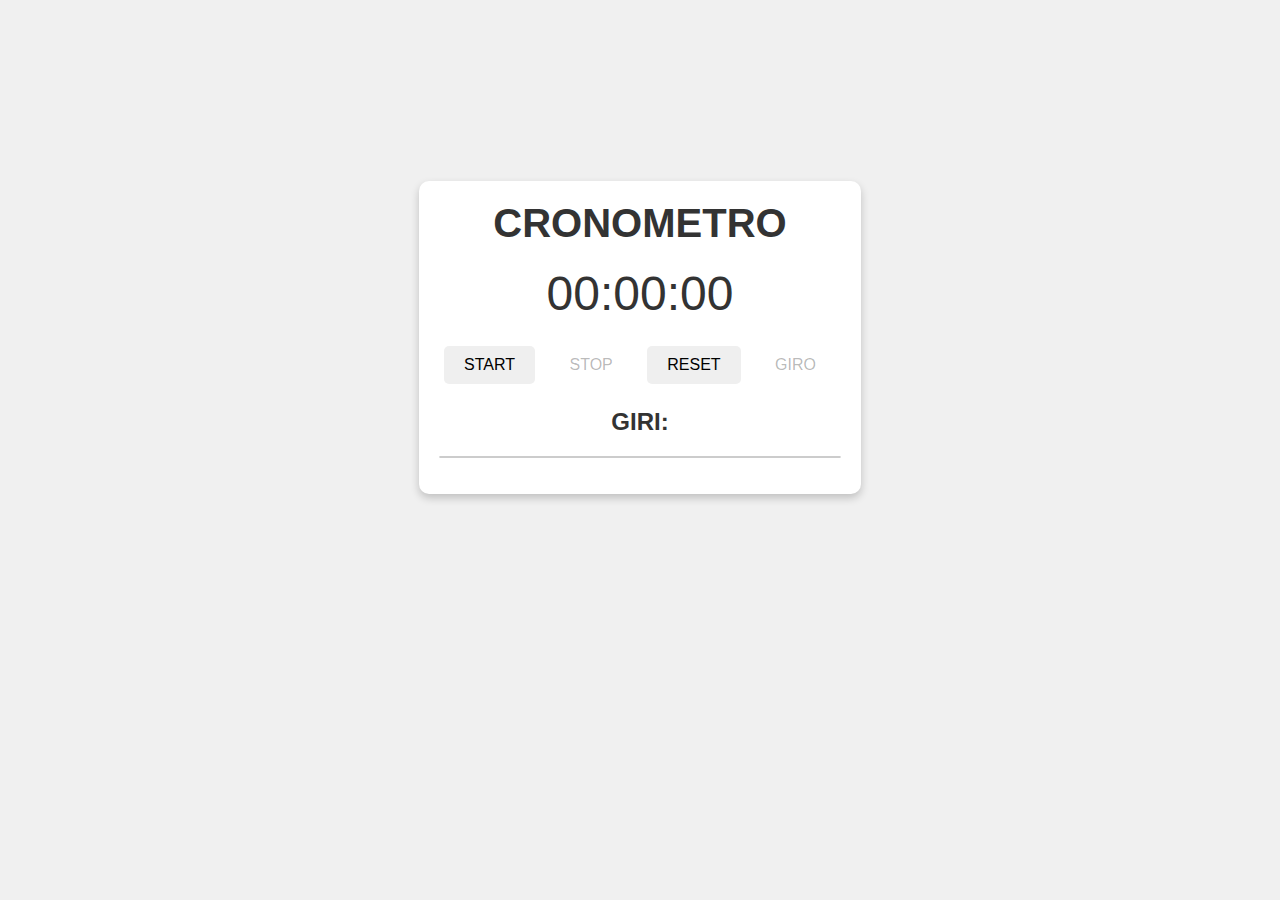
<file: Cronometro/index.html>
<!DOCTYPE html>
<html lang="en">
<head>
    <meta charset="UTF-8">
    <meta name="viewport" content="width=device-width, initial-scale=1.0">
    <title>STOPWATCH</title>
    <link rel="stylesheet" href="assets/style.css">
    <script src="src/script.js" defer></script>
</head>
<body>
    <div class="cronometro">
        <h1>CRONOMETRO</h1>
        <div class="tempo" id="tempo">00:00:00</div>
        <div class="buttons">
            <button id="start">START</button>
            <button id="stop" disabled>STOP</button>
            <button id="reset">RESET</button>
            <button id="giro" disabled>GIRO</button>
        </div>
        <div class="giri" id="giri">
            <h2>GIRI:</h2>
            <ul id="listaGiri"></ul>
        </div>
</body>
</html>
</file>
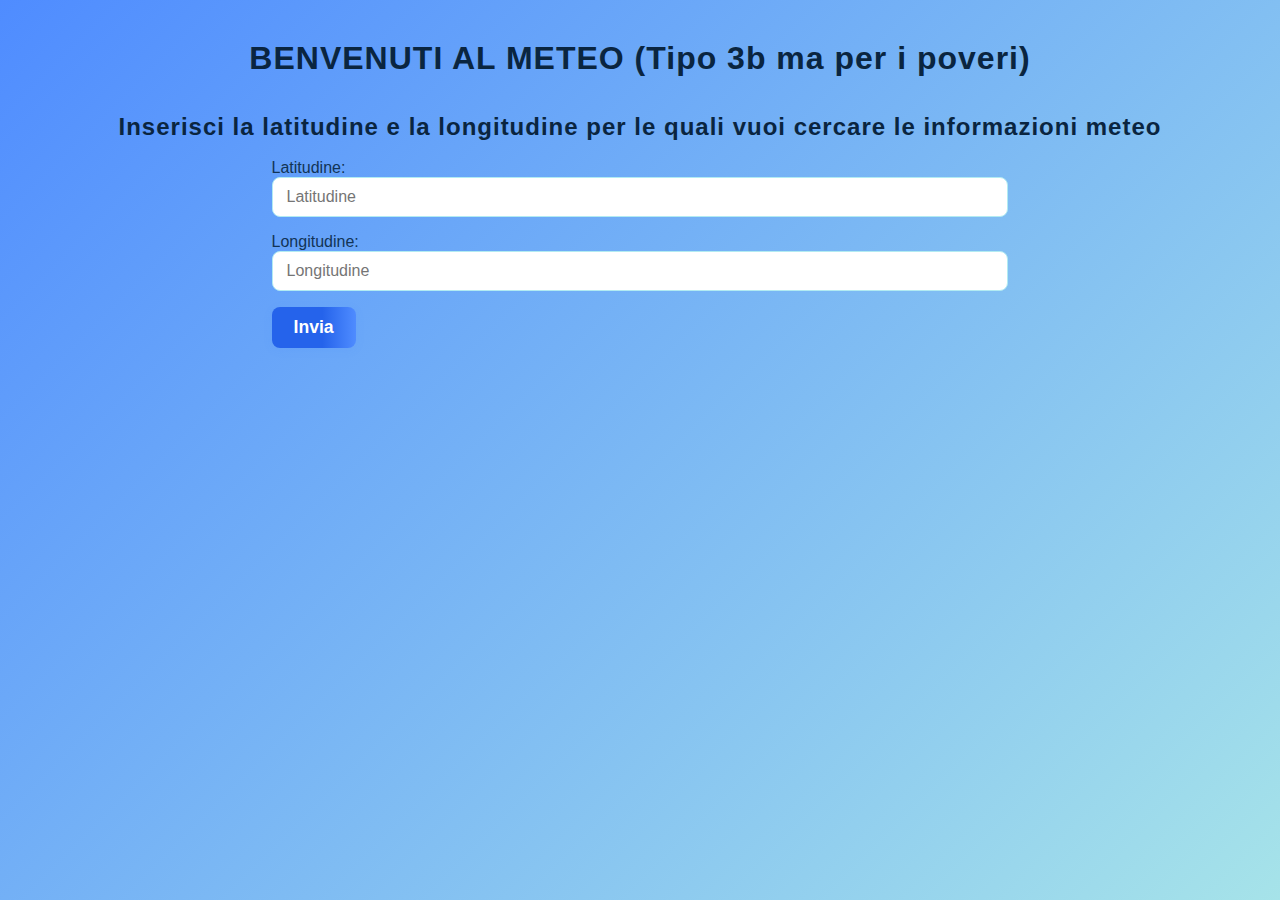
<file: Meteo/index.html>
<!DOCTYPE html>
<html lang="en">
<head>
    <meta charset="UTF-8">
    <meta name="viewport" content="width=device-width, initial-scale=1.0">
    <title>METEO</title>
    <link rel="stylesheet" href="assets/style.css">
    <script src="scripts/script.js" defer></script>
</head>
<body>
    <h1>BENVENUTI AL METEO (Tipo 3b ma per i poveri)</h1>
    <br>
    <h2>Inserisci la latitudine e la longitudine per le quali vuoi cercare le informazioni meteo</h2>
    <form id="form">
        <label for="lat">Latitudine:</label>
        <input type="text" id="lat" name="lat" required placeholder="Latitudine">
        <label for="lon">Longitudine:</label>
        <input type="text" id="lon" name="lon" required placeholder="Longitudine">
        <button type="submit">Invia</button>
    </form>

    <div id="weather-info" class="hidden"></div>
</body>
</html>
</file>
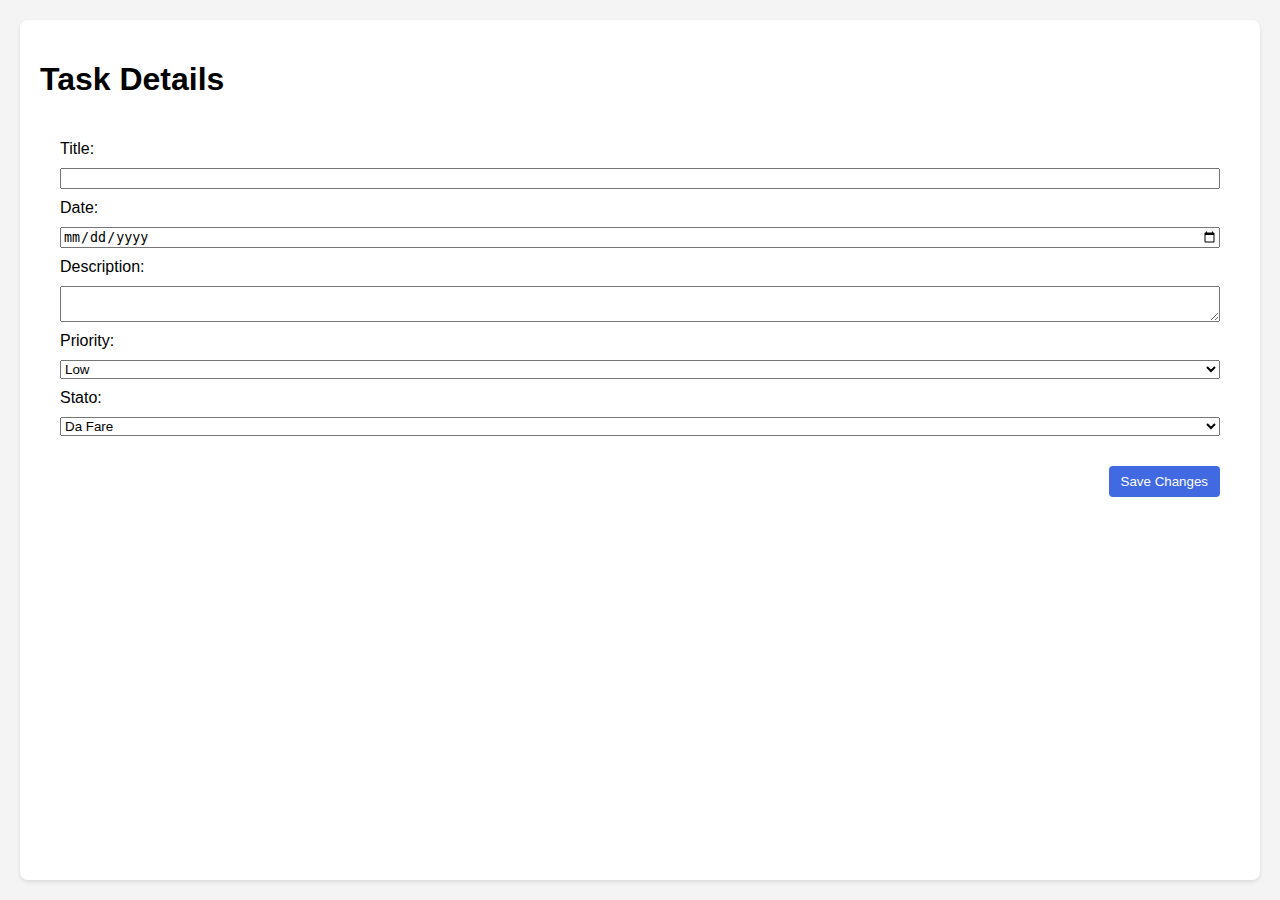
<file: TaskManager/public/pages/visualizzaTask.html>
<!DOCTYPE html>
<html lang="en">
<head>
    <meta charset="UTF-8">
    <meta name="viewport" content="width=device-width, initial-scale=1.0">
    <link rel="stylesheet" href="../assets/style.css">
    <script src="../src/?.js"></script>
    <title>TASKY</title>
</head>
<body>
    <div id="taskManager">
        <h1>Task Details</h1>
        <form id="form">
            <label for="titolo">Title:</label>
            <input type="text" id="titolo" name="titolo">
            
            <label for="data">Date:</label>
            <input type="date" id="data" name="data">
            
            <label for="desc">Description:</label>
            <textarea id="desc" name="desc"></textarea>
            
            <label for="priorita">Priority:</label>
            <select id="priorita" name="priorita">
                <option value="green">Low</option>
                <option value="yellow">Medium</option>
                <option value="red">High</option>
            </select>

            <label for="stato">Stato:</label>
            <select id="stato" name="stato">
                <option value="daFare">Da Fare</option>
                <option value="inCorso">In Corso</option>
                <option value="completata">Completata</option>
            </select>
            
            <button type="submit">Save Changes</button>
        </form>
    </div>
</body>
</html>
</file>
<file: Cronometro/assets/style.css>
body{
    background-color: #f0f0f0;
    font-family: Arial, sans-serif;
    color: #333;
    margin: 0;
    align-items: center;
    display: flex;
    justify-content: center;
    height: 75vh;
}

.cronometro{
    background-color: #fff;
    border-radius: 10px;
    box-shadow: 0 4px 8px rgba(0, 0, 0, 0.2);
    padding: 20px;
    text-align: center;
}

h1{
    font-size: 2.5em;
    margin: 0;
    color: #333;
}

#tempo{
    font-size: 3em;
    margin: 20px 0;
    color: #333;
}

button{
    margin: 5px;
    padding: 10px 20px;
    font-size: 1em;
    border: none;
    border-radius: 5px;
    cursor: pointer;
}

button:hover{
    background-color:dimgrey;
}

button:disabled{
    background-color: white;
}

#listaGiri {
    margin-top: 20px;
    padding: 0;
    list-style-type: none;
    max-height: 200px;
    border: 1px solid #ccc;
    border-radius: 5px;
    background-color: #f9f9f9;
    overflow-y:scroll;
}

#listaGiri li {
    padding: 10px;
    border-bottom: 1px solid #ddd;
    font-size: 1em;
    color: #333;
}

#listaGiri li:last-child {
    border-bottom: none;
}
</file>
<file: Meteo/assets/style.css>
* {
    margin: 0;
    padding: 0;
    box-sizing: border-box;
}

body {
    font-family: 'Segoe UI', 'Roboto', Arial, sans-serif;
    background: linear-gradient(135deg, #4f8cff 0%, #a6e3e9 100%);
    min-height: 100vh;
    color: #123456; 
    display: flex;
    flex-direction: column;
    align-items: center;
    justify-content: flex-start;
    padding: 40px 10px;
}


.weather-container {
    background: rgba(255,255,255,0.9);
    border-radius: 18px;
    box-shadow: 0 8px 32px rgba(0,0,0,0.12);
    padding: 32px 28px;
    max-width: 1000px;
    width: 100%;
    margin: 24px 0;
    transition: box-shadow 0.3s;
}

.weather-container:hover {
    box-shadow: 0 12px 40px rgba(79,140,255,0.18);
}

h1, h2, h3 {
    font-weight: 700;
    letter-spacing: 1px;
    margin-bottom: 18px;
    color: #0a2540; 
}


.weather-info {
    display: flex;
    flex-direction: column;
    gap: 18px;
    font-size: 1.4rem; 
}

.weather-main {
    display: flex;
    align-items: center;
    gap: 18px;
}

.weather-icon {
    width: 110px;    
    height: 110px;
    object-fit: contain;
    filter: drop-shadow(0 2px 8px #a6e3e9);
}

.temp {
    font-size: 3.8rem;
    font-weight: 600;
    color: #0a2540;
}

.details {
    display: flex;
    flex-wrap: wrap;
    gap: 16px 32px;
    margin-top: 16px;
    font-size: 1.2rem; 
}

.detail-item {
    background: #e0f7fa;
    border-radius: 8px;
    padding: 8px 14px;
    font-size: 1rem;
    color: #123456;
    font-weight: 500;
    transition: background 0.2s;
}

.detail-item:hover {
    background: #b2ebf2;
}


input[type="text"], select {
    padding: 10px 14px;
    border: 1px solid #b2ebf2;
    border-radius: 8px;
    font-size: 1rem;
    outline: none;
    margin-bottom: 16px;
    width: 100%;
    transition: border 0.2s;
}

input[type="text"]:focus, select:focus {
    border: 1.5px solid #2563eb;
}

button {
    padding: 10px 22px;
    background: linear-gradient(90deg, #2563eb 60%, #4f8cff 100%);
    color: #fff;
    border: none;
    border-radius: 8px;
    font-size: 1.1rem;
    font-weight: 600;
    cursor: pointer;
    box-shadow: 0 2px 8px rgba(79,140,255,0.13);
    transition: background 0.2s, transform 0.2s;
}

button:hover {
    background: linear-gradient(90deg, #4f8cff 60%, #2563eb 100%);
    transform: translateY(-2px) scale(1.03);
}

@media (max-width: 500px) {
    .weather-container {
        padding: 18px 8px;
        max-width: 98vw;
    }
    .weather-main {
        flex-direction: column;
        gap: 8px;
    }
    .temp {
        font-size: 2rem;
    }
}
</file>
<file: TaskManager/public/assets/style.css>
body {
    font-family:Arial, Helvetica, sans-serif;
    margin: 0;
    padding: 0;
    background-color: #f4f4f4;
    display: flex;
    flex-direction: column;
    height: 100vh;
}

/*Navbar*/
#navbar {
    background-color: #292929;
    color: white;
    padding: 10px 20px;
    position: sticky;
    top: 0;
    z-index: 1000;
}

#navbar ul {
    list-style: none;
    display: flex;
    justify-content: space-around;
    margin: 0;
    padding: 0;
}

#navbar ul li {
    margin: 0;
}

#navbar ul li a {
    color: white;
    text-decoration: none;
    font-weight: bold;
}

#navbar ul li a:hover {
    text-decoration: underline;
}


/*Corpo della pagina*/
#taskManager {
    flex: 1;
    display: flex;
    flex-direction: column;
    padding: 20px;
    background: white;
    border-radius: 8px;
    box-shadow: 0 2px 4px rgba(0, 0, 0, 0.1);
    margin: 20px auto;
    max-width: 1200px;
    width: 100%;
}

/*Stile delle card*/

/*definizione della griglia di card*/
.cards {
    display: grid;
    grid-template-columns: repeat(auto-fill, minmax(200px, 1fr));
    gap: 20px;
    margin-top: 20px;
    flex: 1;
    overflow-y: auto;
}

/*stile della singola card*/
.card {
    background-color: #f9f9f9;
    border: 1px solid #ddd;
    border-radius: 8px;
    padding: 15px;
    box-shadow: 0 2px 5px rgba(0, 0, 0, 0.1);
}

.card:hover{
    box-shadow:0 2px 10px rgba(0, 0, 0, 0.2);
    cursor: pointer;
}


.card h3 {
    margin: 0 0 10px;
    font-size: 1.2em;
}

.card p {
    margin: 0;
}

/*Stile delle sezioni*/
.dashboard {
    margin-bottom: 20px;
    min-height: 200px;
}

.dashboard h2 {
    margin-bottom: 10px;
    color: #333;
}

/* Colore per la priorità della card */
.card.green {
    border-left: 5px solid green;
}

.card.yellow {
    border-left: 5px solid yellow;
}

.card.red {
    border-left: 5px solid red;
}

/*Stile Form*/
#nuovaTask {
    margin-bottom: 20px;
    display: flex;
    flex-direction: column;
    gap: 10px;
}

.input {
    padding: 8px;
    border: 1px solid #ddd;
    border-radius: 4px;
    width: 100%;
}

.input:focus {
    border-color: royalblue;
    outline: none;
}

.inputLabel {
    color:#333;
    font-weight: bold;
    padding-top:10px;
}

button {
    padding: 8px 12px;
    border: none;
    background-color:royalblue;
    color: white;
    border-radius: 4px;
    cursor: pointer;
    align-self:flex-end;
    margin-top: 20px;
}

button:hover {
    background-color: #5ea7f0;
}

/*stile per la modifica della task*/
#form{
    display: flex;
    flex-direction: column;
    gap: 10px;
    margin-bottom: 20px;
    padding: 20px;
}
</file>
